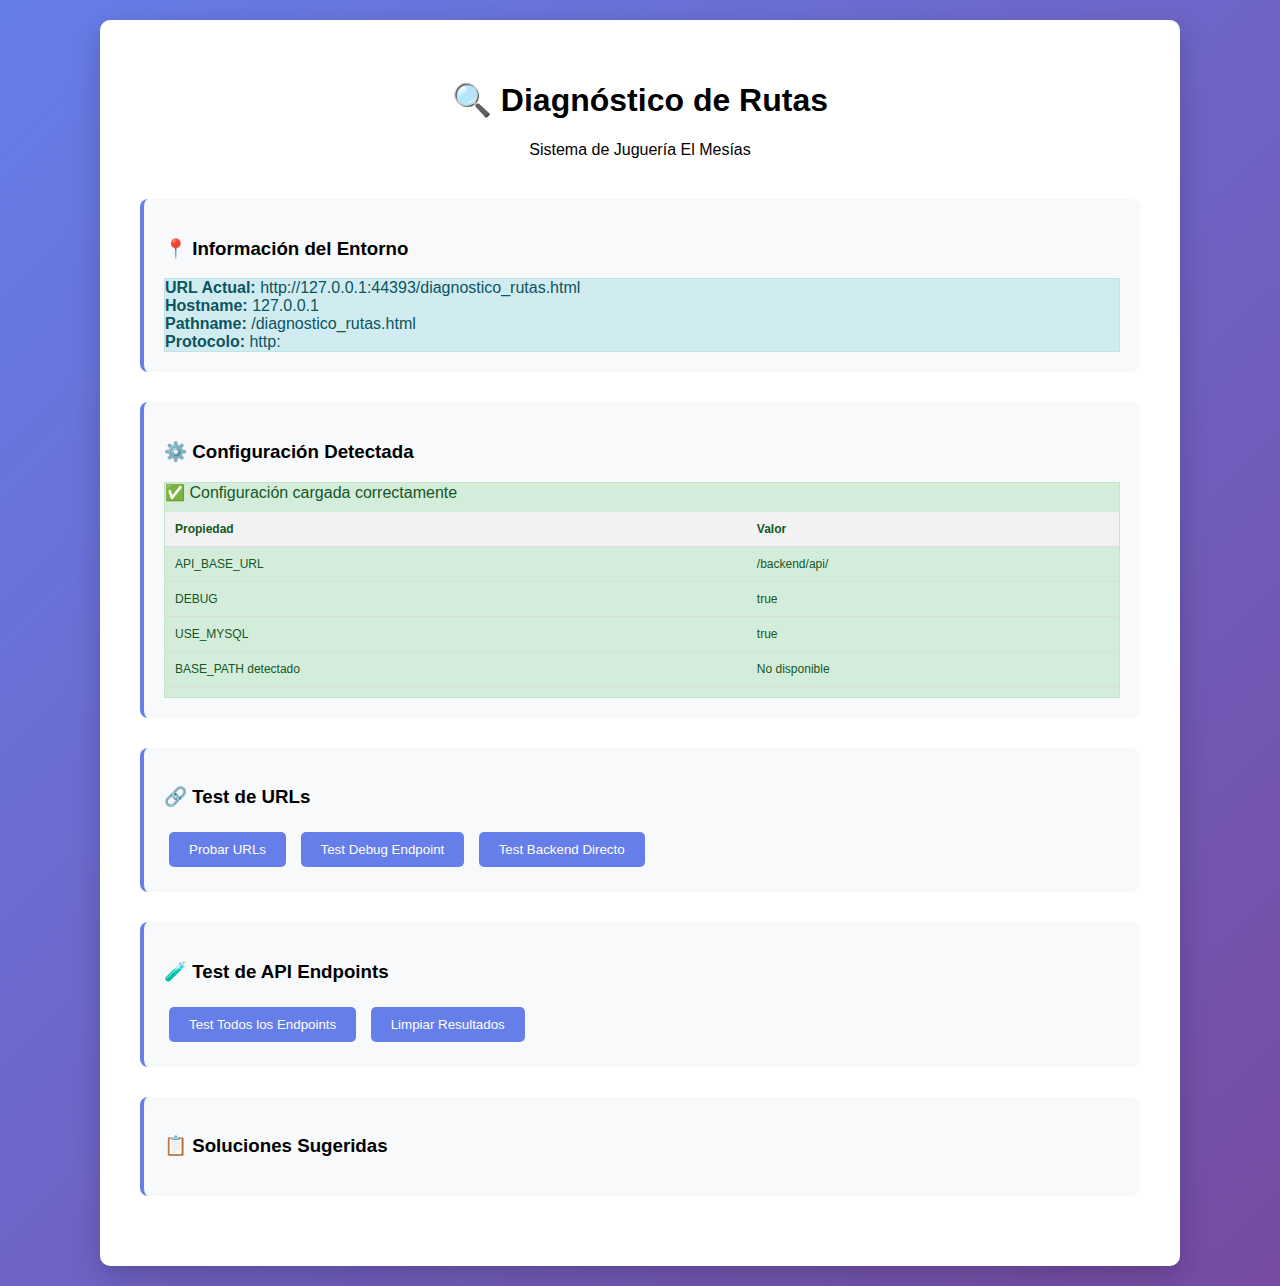
<file: diagnostico_rutas.html>
<!DOCTYPE html>
<html lang="es">
<head>
    <meta charset="UTF-8">
    <meta name="viewport" content="width=device-width, initial-scale=1.0">
    <title>Diagnóstico de Rutas - Juguería El Mesías</title>
    <style>
        body {
            font-family: 'Segoe UI', Tahoma, Geneva, Verdana, sans-serif;
            background: linear-gradient(135deg, #667eea 0%, #764ba2 100%);
            margin: 0;
            padding: 20px;
            min-height: 100vh;
        }
        .container {
            max-width: 1000px;
            margin: 0 auto;
            background: white;
            border-radius: 10px;
            box-shadow: 0 10px 30px rgba(0,0,0,0.2);
            padding: 40px;
        }
        .header {
            text-align: center;
            margin-bottom: 40px;
        }
        .section {
            margin-bottom: 30px;
            padding: 20px;
            border-radius: 8px;
            background: #f8f9fa;
            border-left: 4px solid #667eea;
        }
        .result {
            padding: 10px 15px;
            border-radius: 5px;
            margin: 10px 0;
            font-family: monospace;
            font-size: 14px;
        }
        .success {
            background: #d4edda;
            color: #155724;
            border: 1px solid #c3e6cb;
        }
        .error {
            background: #f8d7da;
            color: #721c24;
            border: 1px solid #f5c6cb;
        }
        .warning {
            background: #fff3cd;
            color: #856404;
            border: 1px solid #ffeaa7;
        }
        .info {
            background: #d1ecf1;
            color: #0c5460;
            border: 1px solid #bee5eb;
        }
        .button {
            background: #667eea;
            color: white;
            padding: 10px 20px;
            border: none;
            border-radius: 5px;
            cursor: pointer;
            margin: 5px;
        }
        .button:hover {
            background: #5a6fd8;
        }
        .code {
            background: #f1f3f4;
            padding: 10px;
            border-radius: 5px;
            font-family: monospace;
            margin: 10px 0;
            overflow-x: auto;
            white-space: pre;
        }
        table {
            width: 100%;
            border-collapse: collapse;
            margin: 10px 0;
        }
        th, td {
            padding: 10px;
            text-align: left;
            border-bottom: 1px solid #ddd;
            font-size: 12px;
        }
        th {
            background-color: #f2f2f2;
            font-weight: bold;
        }
    </style>
</head>
<body>
    <div class="container">
        <div class="header">
            <h1>🔍 Diagnóstico de Rutas</h1>
            <p>Sistema de Juguería El Mesías</p>
        </div>

        <div class="section">
            <h3>📍 Información del Entorno</h3>
            <div id="environmentInfo">
                <div class="info">
                    <strong>URL Actual:</strong> <span id="currentUrl"></span><br>
                    <strong>Hostname:</strong> <span id="hostname"></span><br>
                    <strong>Pathname:</strong> <span id="pathname"></span><br>
                    <strong>Protocolo:</strong> <span id="protocol"></span>
                </div>
            </div>
        </div>

        <div class="section">
            <h3>⚙️ Configuración Detectada</h3>
            <div id="configInfo">Cargando configuración...</div>
        </div>

        <div class="section">
            <h3>🔗 Test de URLs</h3>
            <div>
                <button class="button" onclick="testUrls()">Probar URLs</button>
                <button class="button" onclick="testDebugEndpoint()">Test Debug Endpoint</button>
                <button class="button" onclick="testBackendDirect()">Test Backend Directo</button>
            </div>
            <div id="urlTests"></div>
        </div>

        <div class="section">
            <h3>🧪 Test de API Endpoints</h3>
            <div>
                <button class="button" onclick="testAllEndpoints()">Test Todos los Endpoints</button>
                <button class="button" onclick="clearResults()">Limpiar Resultados</button>
            </div>
            <div id="apiTests"></div>
        </div>

        <div class="section">
            <h3>📋 Soluciones Sugeridas</h3>
            <div id="solutions"></div>
        </div>
    </div>

    <!-- Scripts -->
    <script src="js/config.js"></script>
    <script src="js/app.js"></script>
    
    <script>
        // Información del entorno
        document.addEventListener('DOMContentLoaded', () => {
            // Mostrar información básica
            document.getElementById('currentUrl').textContent = window.location.href;
            document.getElementById('hostname').textContent = window.location.hostname;
            document.getElementById('pathname').textContent = window.location.pathname;
            document.getElementById('protocol').textContent = window.location.protocol;

            // Esperar a que se cargue la configuración
            setTimeout(showConfigInfo, 500);
        });

        function showConfigInfo() {
            const configDiv = document.getElementById('configInfo');
            
            if (window.APP_CONFIG) {
                configDiv.innerHTML = `
                    <div class="success">
                        ✅ Configuración cargada correctamente
                        <table>
                            <tr><th>Propiedad</th><th>Valor</th></tr>
                            <tr><td>API_BASE_URL</td><td>${window.APP_CONFIG.API_BASE_URL}</td></tr>
                            <tr><td>DEBUG</td><td>${window.APP_CONFIG.DEBUG}</td></tr>
                            <tr><td>USE_MYSQL</td><td>${window.APP_CONFIG.USE_MYSQL}</td></tr>
                            <tr><td>BASE_PATH detectado</td><td>${window.BASE_PATH || 'No disponible'}</td></tr>
                        </table>
                    </div>
                `;
            } else {
                configDiv.innerHTML = `
                    <div class="error">
                        ❌ Error: Configuración no cargada
                    </div>
                `;
            }
        }

        async function testUrls() {
            const testDiv = document.getElementById('urlTests');
            testDiv.innerHTML = '<div class="info">🔄 Probando URLs...</div>';

            const endpoints = [
                'tables/productos',
                'tables/usuarios',
                'tables/pedidos'
            ];

            let results = '<h4>Resultados de URLs:</h4>';

            for (const endpoint of endpoints) {
                try {
                    const apiUrl = window.getApiUrl ? window.getApiUrl(endpoint) : `No disponible (${endpoint})`;
                    const fullUrl = window.location.origin + apiUrl;
                    
                    results += `
                        <div class="info">
                            <strong>Endpoint:</strong> ${endpoint}<br>
                            <strong>URL Generada:</strong> ${apiUrl}<br>
                            <strong>URL Completa:</strong> ${fullUrl}
                        </div>
                    `;
                } catch (error) {
                    results += `
                        <div class="error">
                            <strong>Error generando URL para:</strong> ${endpoint}<br>
                            <strong>Error:</strong> ${error.message}
                        </div>
                    `;
                }
            }

            testDiv.innerHTML = results;
        }

        async function testDebugEndpoint() {
            const testDiv = document.getElementById('urlTests');
            
            try {
                const debugUrl = window.getApiUrl('debug?info=1');
                const fullUrl = window.location.origin + debugUrl;
                
                testDiv.innerHTML = `<div class="info">🔄 Probando endpoint debug: ${fullUrl}</div>`;
                
                const response = await fetch(fullUrl);
                const data = await response.json();
                
                if (response.ok) {
                    testDiv.innerHTML = `
                        <div class="success">
                            ✅ Debug endpoint funcionando correctamente
                            <div class="code">${JSON.stringify(data, null, 2)}</div>
                        </div>
                    `;
                } else {
                    testDiv.innerHTML = `
                        <div class="error">
                            ❌ Debug endpoint falló - Status: ${response.status}
                            <div class="code">${JSON.stringify(data, null, 2)}</div>
                        </div>
                    `;
                }
            } catch (error) {
                testDiv.innerHTML = `
                    <div class="error">
                        💥 Error al probar debug endpoint
                        <div class="code">${error.message}</div>
                    </div>
                `;
            }
        }

        async function testBackendDirect() {
            const testDiv = document.getElementById('urlTests');
            
            const directUrls = [
                window.location.origin + '/backend/api/tables/productos?debug=1',
                window.location.origin + '/jugueria-el-mesias/backend/api/tables/productos?debug=1',
                window.location.origin + window.location.pathname.split('/').slice(0, -1).join('/') + '/backend/api/tables/productos?debug=1'
            ];
            
            let results = '<h4>Test de URLs Directas:</h4>';
            
            for (const url of directUrls) {
                try {
                    results += `<div class="info">🔄 Probando: ${url}</div>`;
                    
                    const response = await fetch(url);
                    const data = await response.json();
                    
                    if (response.ok) {
                        results += `
                            <div class="success">
                                ✅ URL funcionando: ${url}
                                <div class="code">${JSON.stringify(data, null, 2).substring(0, 300)}...</div>
                            </div>
                        `;
                        break; // Si una funciona, no probar las demás
                    } else {
                        results += `
                            <div class="warning">
                                ⚠️ URL falló (${response.status}): ${url}
                            </div>
                        `;
                    }
                } catch (error) {
                    results += `
                        <div class="error">
                            💥 Error con: ${url}<br>
                            ${error.message}
                        </div>
                    `;
                }
            }
            
            testDiv.innerHTML = results;
        }

        async function testAllEndpoints() {
            const testDiv = document.getElementById('apiTests');
            testDiv.innerHTML = '<div class="info">🔄 Probando todos los endpoints...</div>';

            const endpoints = [
                'tables/productos',
                'tables/usuarios',
                'tables/pedidos',
                'tables/ventas',
                'tables/gastos',
                'tables/promociones'
            ];

            let results = '<h4>Resultados de Endpoints:</h4>';
            let successCount = 0;

            for (const endpoint of endpoints) {
                try {
                    if (window.api) {
                        const data = await window.api.get(endpoint + '?limit=1');
                        results += `
                            <div class="success">
                                ✅ ${endpoint} - OK (${data.total || 0} registros)
                            </div>
                        `;
                        successCount++;
                    } else {
                        results += `
                            <div class="error">
                                ❌ ${endpoint} - API service no disponible
                            </div>
                        `;
                    }
                } catch (error) {
                    results += `
                        <div class="error">
                            ❌ ${endpoint} - Error: ${error.message}
                        </div>
                    `;
                }
            }

            results += `
                <div class="${successCount === endpoints.length ? 'success' : 'warning'}">
                    📊 Resumen: ${successCount}/${endpoints.length} endpoints funcionando
                </div>
            `;

            testDiv.innerHTML = results;
            
            // Mostrar soluciones si hay problemas
            if (successCount < endpoints.length) {
                showSolutions();
            }
        }

        function showSolutions() {
            const solutionsDiv = document.getElementById('solutions');
            
            solutionsDiv.innerHTML = `
                <h4>💡 Soluciones Recomendadas:</h4>
                <div class="warning">
                    <strong>1. Verificar XAMPP:</strong><br>
                    • Asegúrate de que Apache y MySQL estén activos<br>
                    • Ve al XAMPP Control Panel y verifica los servicios<br><br>
                    
                    <strong>2. Verificar Ruta del Proyecto:</strong><br>
                    • El proyecto debe estar en: C:\\xampp\\htdocs\\jugueria-el-mesias\\<br>
                    • Accede desde: http://localhost/jugueria-el-mesias/<br><br>
                    
                    <strong>3. Ejecutar Instalador:</strong><br>
                    • Ve a: <a href="setup/install.php" target="_blank">setup/install.php</a><br>
                    • Sigue el asistente de instalación<br><br>
                    
                    <strong>4. Probar API Directamente:</strong><br>
                    • Ve a: <a href="setup/test_api.php" target="_blank">setup/test_api.php</a><br>
                    • Ejecuta las pruebas de endpoints<br><br>
                    
                    <strong>5. Verificar Logs:</strong><br>
                    • Abre la consola del navegador (F12)<br>
                    • Busca errores en la pestaña Console<br>
                    • Verifica errores 404 en la pestaña Network
                </div>
            `;
        }

        function clearResults() {
            document.getElementById('urlTests').innerHTML = '';
            document.getElementById('apiTests').innerHTML = '';
        }
    </script>
</body>
</html>
</file>
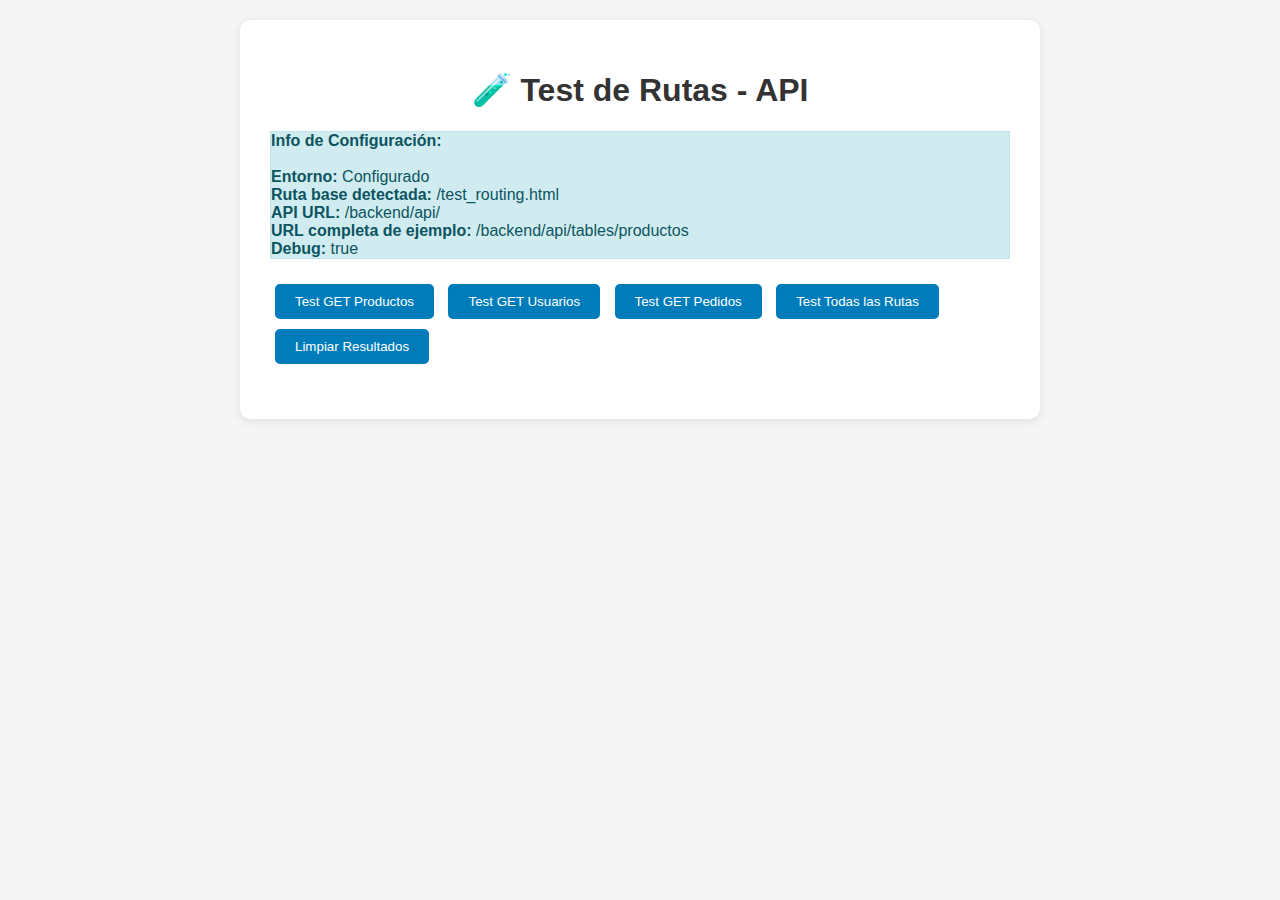
<file: test_routing.html>
<!DOCTYPE html>
<html lang="es">
<head>
    <meta charset="UTF-8">
    <meta name="viewport" content="width=device-width, initial-scale=1.0">
    <title>Test de Rutas - Juguería El Mesías</title>
    <style>
        body {
            font-family: Arial, sans-serif;
            max-width: 800px;
            margin: 0 auto;
            padding: 20px;
            background: #f5f5f5;
        }
        .container {
            background: white;
            padding: 30px;
            border-radius: 10px;
            box-shadow: 0 2px 10px rgba(0,0,0,0.1);
        }
        h1 {
            color: #333;
            text-align: center;
        }
        .test-button {
            background: #007cba;
            color: white;
            padding: 10px 20px;
            border: none;
            border-radius: 5px;
            cursor: pointer;
            margin: 5px;
            display: inline-block;
        }
        .test-button:hover {
            background: #005a8b;
        }
        .result {
            margin: 10px 0;
            padding: 15px;
            border-radius: 5px;
            font-family: monospace;
        }
        .success {
            background: #d4edda;
            color: #155724;
            border: 1px solid #c3e6cb;
        }
        .error {
            background: #f8d7da;
            color: #721c24;
            border: 1px solid #f5c6cb;
        }
        .info {
            background: #d1ecf1;
            color: #0c5460;
            border: 1px solid #bee5eb;
        }
        #results {
            margin-top: 20px;
        }
    </style>
</head>
<body>
    <div class="container">
        <h1>🧪 Test de Rutas - API</h1>
        
        <div class="info">
            <strong>Info de Configuración:</strong>
            <div id="configInfo">Cargando...</div>
        </div>
        
        <div style="margin: 20px 0;">
            <button class="test-button" onclick="testRoute('tables/productos')">Test GET Productos</button>
            <button class="test-button" onclick="testRoute('tables/usuarios')">Test GET Usuarios</button>
            <button class="test-button" onclick="testRoute('tables/pedidos')">Test GET Pedidos</button>
            <button class="test-button" onclick="testAllRoutes()">Test Todas las Rutas</button>
            <button class="test-button" onclick="clearResults()">Limpiar Resultados</button>
        </div>
        
        <div id="results"></div>
    </div>

    <!-- Cargar configuración -->
    <script src="js/config.js"></script>
    <script>
        // Mostrar información de configuración
        document.addEventListener('DOMContentLoaded', () => {
            const configDiv = document.getElementById('configInfo');
            configDiv.innerHTML = `
                <br><strong>Entorno:</strong> ${window.APP_CONFIG ? 'Configurado' : 'No configurado'}
                <br><strong>Ruta base detectada:</strong> ${window.location.pathname}
                <br><strong>API URL:</strong> ${window.APP_CONFIG ? window.APP_CONFIG.API_BASE_URL : 'No disponible'}
                <br><strong>URL completa de ejemplo:</strong> ${window.getApiUrl ? window.getApiUrl('tables/productos') : 'No disponible'}
                <br><strong>Debug:</strong> ${window.isDebugMode ? window.isDebugMode() : 'No disponible'}
            `;
        });

        async function testRoute(endpoint) {
            const resultsDiv = document.getElementById('results');
            
            try {
                const url = window.getApiUrl ? window.getApiUrl(endpoint) : endpoint;
                
                const result = document.createElement('div');
                result.className = 'result info';
                result.innerHTML = `🔄 Probando: <strong>${endpoint}</strong><br>URL: ${url}`;
                resultsDiv.appendChild(result);
                
                const response = await fetch(url);
                const data = await response.json();
                
                if (response.ok) {
                    result.className = 'result success';
                    result.innerHTML = `✅ <strong>${endpoint}</strong> - Status: ${response.status}<br>
                                      URL: ${url}<br>
                                      Respuesta: ${JSON.stringify(data, null, 2).substring(0, 200)}...`;
                } else {
                    result.className = 'result error';
                    result.innerHTML = `❌ <strong>${endpoint}</strong> - Status: ${response.status}<br>
                                      URL: ${url}<br>
                                      Error: ${JSON.stringify(data, null, 2)}`;
                }
                
            } catch (error) {
                const result = document.createElement('div');
                result.className = 'result error';
                result.innerHTML = `💥 <strong>${endpoint}</strong> - Error de conexión<br>
                                  Error: ${error.message}`;
                resultsDiv.appendChild(result);
            }
        }

        async function testAllRoutes() {
            const routes = [
                'tables/productos',
                'tables/usuarios', 
                'tables/pedidos',
                'tables/ventas',
                'tables/gastos',
                'tables/promociones'
            ];
            
            for (const route of routes) {
                await testRoute(route);
                await new Promise(resolve => setTimeout(resolve, 500)); // Pausa entre tests
            }
        }

        function clearResults() {
            document.getElementById('results').innerHTML = '';
        }
    </script>
</body>
</html>
</file>
